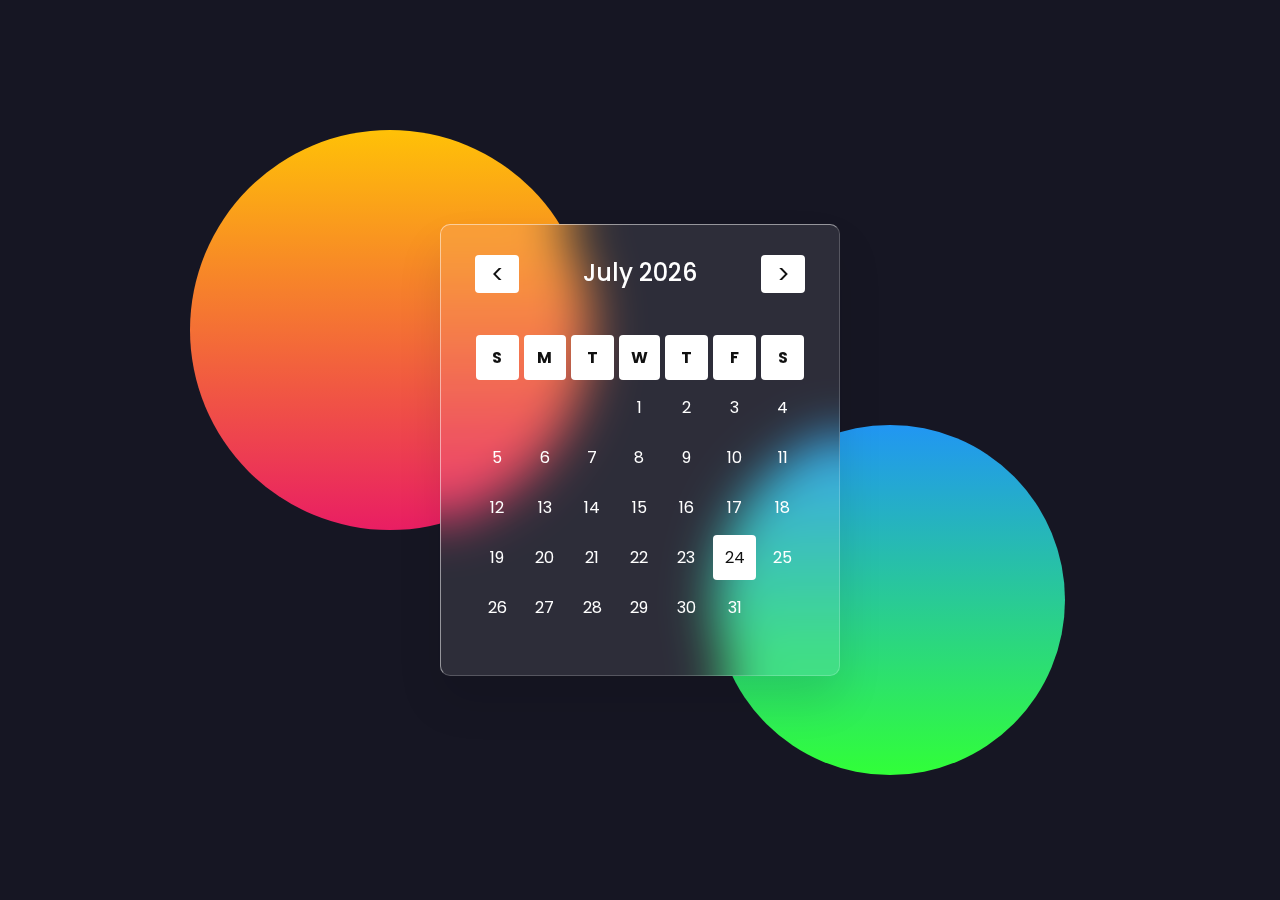
<file: 3-Glassmorphism_calendar/index.html>
<!doctype html>
<html lang="en">
<head>
    <meta charset="UTF-8">
    <meta name="viewport"
          content="width=device-width, user-scalable=no, initial-scale=1.0, maximum-scale=1.0, minimum-scale=1.0">
    <meta http-equiv="X-UA-Compatible" content="ie=edge">
    <link rel="stylesheet" href="css/dycalendar.min.css">
    <link rel="stylesheet" href="css/style.css">
    <title>Glassmorphism Calendar</title>
</head>
<body>
<section>
    <div class="box">
        <div class="container">
            <div id="dyCalendar"></div>
        </div>
    </div>
</section>

<script src="js/dycalendar.min.js"></script>
<script src="js/main.js"></script>
</body>
</html>
</file>
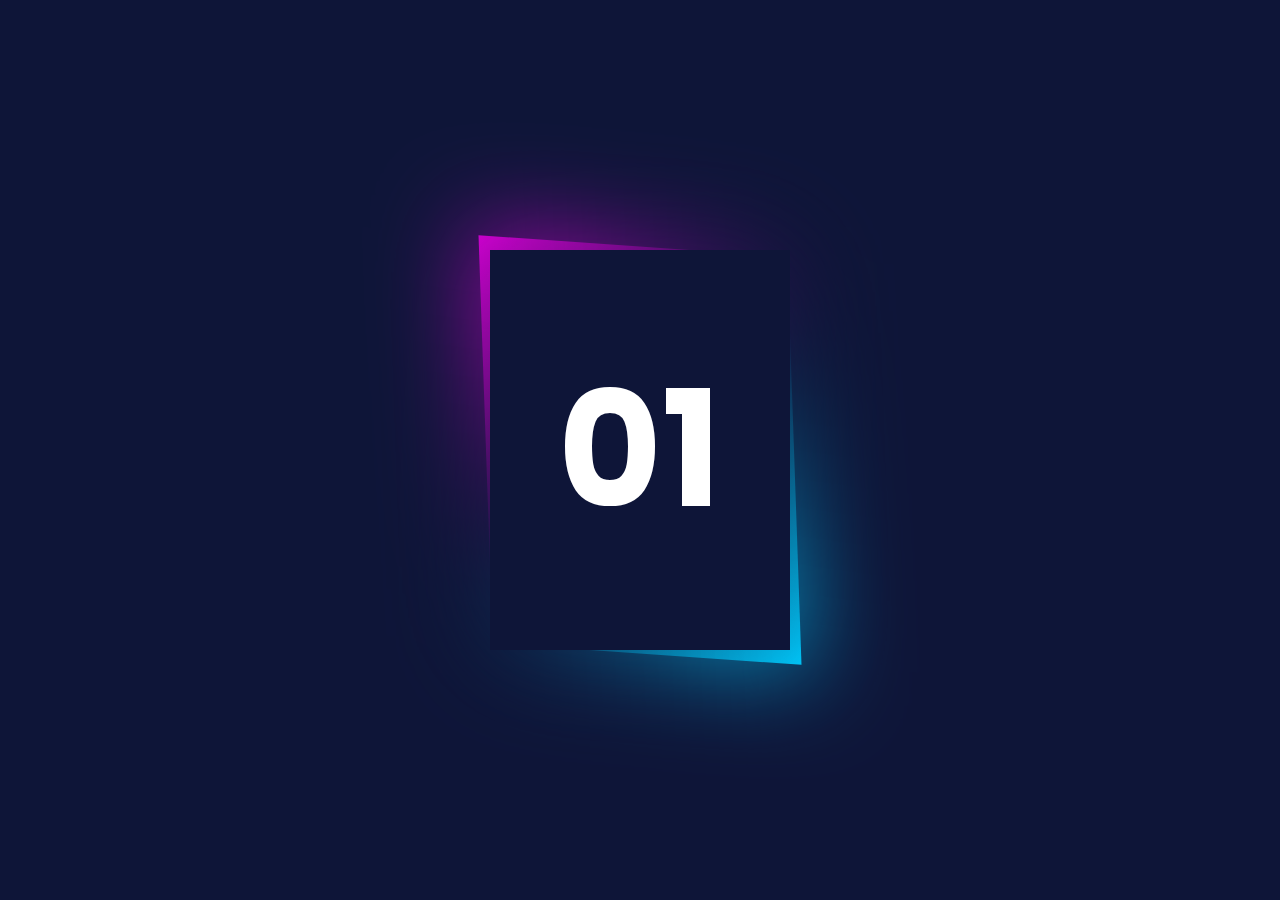
<file: 4-Neon_card/index.html>
<!doctype html>
<html lang="en">
<head>
    <meta charset="UTF-8">
    <meta name="viewport"
          content="width=device-width, user-scalable=no, initial-scale=1.0, maximum-scale=1.0, minimum-scale=1.0">
    <meta http-equiv="X-UA-Compatible" content="ie=edge">
    <link rel="stylesheet" href="./style.css">
    <title>Neon Card</title>
</head>
<body>
<div class="box">
    <span></span>
    <h2>01</h2>
</div>
</body>
</html>
</file>
<file: 3-Glassmorphism_calendar/css/style.css>
@import url('https://fonts.googleapis.com/css2?family=Poppins:wght@200;300;400;500;600;700;800;900&display=swap');

* {
    margin: 0;
    padding: 0;
    box-sizing: border-box;
    font-family: "Poppins", sans-serif;
}

section {
    position: relative;
    display: flex;
    justify-content: center;
    align-items: center;
    min-height: 100vh;
    background: #161623;
    overflow: hidden;
}

section:before {
    content: '';
    position: absolute;
    width: 400px;
    height: 400px;
    background: linear-gradient(#ffc107, #e91e63);
    border-radius: 50%;
    transform: translate(-250px, -120px);
}

section:after {
    content: '';
    position: absolute;
    width: 350px;
    height: 350px;
    background: linear-gradient(#2196f3, #31ff38);
    border-radius: 50%;
    transform: translate(250px, 150px);
}

.box {
    position: relative;
    z-index: 1000;
}

.container {
    position: relative;
    width: 400px;
    min-height: 400px;
    background: rgba(255, 255, 255, .1);
    box-shadow: 0 25px 45px rgba(0, 0, 0, .1);
    border: 1px solid rgba(255, 255, 255, .5);
    border-right: 1px solid rgba(255, 255, 255, .2);
    border-bottom: 1px solid rgba(255, 255, 255, .2);
    backdrop-filter: blur(25px);
    border-radius: 10px;
    display: flex;
    justify-content: center;
    align-items: center;
}

#dyCalendar {
    width: 100%;
    padding: 20px;
}

#dyCalendar table {
    width: 100%;
    margin-top: 40px;
    border-spacing: 5px;
}

#dyCalendar table td {
    color: #fff;
    padding: 10px;
    cursor: pointer;
    border-radius: 4px;
}

#dyCalendar table tr:nth-child(1) td {
    background: #fff;
    color: #111;
    border-radius: 4px;
    font-weight: bold;
}

.dycalendar-month-container .dycalendar-target-date,
.dycalendar-month-container .dycalendar-today-date,
#dyCalendar table td:hover {
    background: #fff;
    color: #111 !important;
}

.dycalendar-month-container .dycalendar-header .dycalendar-prev-next-btn {
    background: #fff;
    color: #111;
    width: 44px;
    height: 38px;
    border-radius: 4px;
    display: flex;
    justify-content: center;
    align-items: center;
    font-size: 24px;
    margin: 0 4px;
}

.dycalendar-month-container .dycalendar-span-month-year {
    color: #fff;
    font-size: 1.5em;
    font-weight: 500;
}
</file>
<file: 4-Neon_card/style.css>
@import url('https://fonts.googleapis.com/css2?family=Poppins:wght@200;300;400;500;600;700;800;900&display=swap');

* {
    margin: 0;
    padding: 0;
    box-sizing: border-box;
    font-family: "Poppins", sans-serif;
}

body {
    background: #0e1538;
    display: flex;
    justify-content: center;
    align-items: center;
    min-height: 100vh;
}

.box {
    position: relative;
    width: 300px;
    height: 400px;
    background: #fff;
    display: flex;
    justify-content: center;
    align-items: center;
}

.box:before {
    content: '';
    position: absolute;
    top: -4px;
    left: -4px;
    right: -4px;
    bottom: -4px;
    background: linear-gradient(315deg, #00ccff, #0e1538, #d400d4);
    transform: skewX(2deg) skewY(4deg);
}

.box:after {
    content: '';
    position: absolute;
    top: -4px;
    left: -4px;
    right: -4px;
    bottom: -4px;
    background: linear-gradient(315deg, #00ccff, #0e1538, #d400d4);
    transform: skewX(2deg) skewY(4deg);
    filter: blur(50px);
}

.box span {
    position: absolute;
    top: 0;
    left: 0;
    width: 100%;
    height: 100%;
    background: #0e1538;
    z-index: 10;
}

.box h2 {
    position: relative;
    z-index: 11;
    color: #fff;
    font-size: 10em;
}
</file>
<file: 3-Glassmorphism_calendar/css/dycalendar.min.css>
/*!
 * dyCalendar is a JavaScript library for creating Calendar.
 *
 * Author: Yusuf Shakeel
 * https://github.com/yusufshakeel
 *
 * GitHub Link: https://github.com/yusufshakeel/dyCalendarJS
 *
 * MIT license
 * Copyright (c) 2016 Yusuf Shakeel
 *
 * Date: 2014-08-17 sunday
 */.dycalendar-container{display:inline-block;border:1px solid #eee}.dycalendar-container.round-edge{border-radius:5%;-o-border-radius:5%;-moz-border-radius:5%;-webkit-border-radius:5%}.dycalendar-day-container{padding:10px;text-align:center;font-family:Arial}.dycalendar-day-container div{padding:0;margin-bottom:10px}.dycalendar-day-container .dycalendar-span-day{font-size:110%}.dycalendar-day-container .dycalendar-span-date{font-size:250%}.dycalendar-day-container .dycalendar-span-month-year{font-size:90%}.dycalendar-month-container{padding:10px;text-align:center;font-family:Arial}.dycalendar-month-container div{padding:0;margin-bottom:10px}.dycalendar-month-container .dycalendar-header{position:relative}.dycalendar-month-container .dycalendar-header .dycalendar-prev-next-btn{position:absolute;top:0;cursor:pointer}.dycalendar-month-container .dycalendar-header .dycalendar-prev-next-btn.prev-btn{left:0}.dycalendar-month-container .dycalendar-header .dycalendar-prev-next-btn.next-btn{right:0}.dycalendar-month-container .dycalendar-span-month-year{margin:5px;cursor:pointer}.dycalendar-month-container .dycalendar-body table tr td{padding:5px}.dycalendar-month-container .dycalendar-target-date,.dycalendar-month-container .dycalendar-today-date{background-color:#111;color:#fff;border-radius:2px}.dycalendar-container.gradient{background:#fff;background:linear-gradient(#fff,#d3d3d3);background:-o-linear-gradient(#fff,#d3d3d3);background:-moz-linear-gradient(#fff,#d3d3d3);background:-webkit-linear-gradient(#fff,#d3d3d3)}.dycalendar-container.skin-black{color:#fff;background-color:#111;border:0}.dycalendar-container.skin-black.gradient{background:#111;background:linear-gradient(#555,#111);background:-o-linear-gradient(#555,#111);background:-moz-linear-gradient(#555,#111);background:-webkit-linear-gradient(#555,#111)}.dycalendar-container.skin-black .dycalendar-target-date,.dycalendar-container.skin-black .dycalendar-today-date{background-color:#fff;color:#111;border-radius:2px}.dycalendar-container.skin-blue{color:#fff;background-color:#3c99d3;border:0}.dycalendar-container.skin-blue.gradient{background:#3c99d3;background:linear-gradient(#5ebbf5,#3c99d3);background:-o-linear-gradient(#5ebbf5,#3c99d3);background:-moz-linear-gradient(#5ebbf5,#3c99d3);background:-webkit-linear-gradient(#5ebbf5,#3c99d3)}.dycalendar-container.skin-blue .dycalendar-target-date,.dycalendar-container.skin-blue .dycalendar-today-date{background-color:#fff;color:#3c99d3;border-radius:2px}.dycalendar-container.skin-green{color:#fff;background-color:#2bb063;border:0}.dycalendar-container.skin-green.gradient{background:#2bb063;background:linear-gradient(#3dd175,#2bb063);background:-o-linear-gradient(#3dd175,#2bb063);background:-moz-linear-gradient(#3dd175,#2bb063);background:-webkit-linear-gradient(#3dd175,#2bb063)}.dycalendar-container.skin-green .dycalendar-target-date,.dycalendar-container.skin-green .dycalendar-today-date{background-color:#fff;color:#2bb063;border-radius:2px}.dycalendar-container.skin-purple{color:#fff;background-color:#975ea4;border:0}.dycalendar-container.skin-purple.gradient{background:#975ea4;background:linear-gradient(#ca82d7,#975ea4);background:-o-linear-gradient(#ca82d7,#975ea4);background:-moz-linear-gradient(#ca82d7,#975ea4);background:-webkit-linear-gradient(#ca82d7,#975ea4)}.dycalendar-container.skin-purple .dycalendar-target-date,.dycalendar-container.skin-purple .dycalendar-today-date{background-color:#fff;color:#975ea4;border-radius:2px}.dycalendar-container.skin-red{color:#fff;background-color:#e94d40;border:0}.dycalendar-container.skin-red.gradient{background:#e94d40;background:linear-gradient(#fb6f62,#e94d40);background:-o-linear-gradient(#fb6f62,#e94d40);background:-moz-linear-gradient(#fb6f62,#e94d40);background:-webkit-linear-gradient(#fb6f62,#e94d40)}.dycalendar-container.skin-red .dycalendar-target-date,.dycalendar-container.skin-red .dycalendar-today-date{background-color:#fff;color:#e94d40;border-radius:2px}.dycalendar-container.skin-spacegray{color:#fff;background-color:#343d46;border:0}.dycalendar-container.skin-spacegray.gradient{background:#343d46;background:linear-gradient(#454e57,#343d46);background:-o-linear-gradient(#454e57,#343d46);background:-moz-linear-gradient(#454e57,#343d46);background:-webkit-linear-gradient(#454e57,#343d46)}.dycalendar-container.skin-spacegray .dycalendar-target-date,.dycalendar-container.skin-spacegray .dycalendar-today-date{background-color:#fff;color:#343d46;border-radius:2px}.dycalendar-container.shadow-default{-o-box-shadow:0 4px 4px 0 rgba(50,50,50,.4);-moz-box-shadow:0 4px 4px 0 rgba(50,50,50,.4);-webkit-box-shadow:0 4px 4px 0 rgba(50,50,50,.4);box-shadow:0 4px 4px 0 rgba(50,50,50,.4)}.dycalendar-container.shadow-black{-o-box-shadow:0 4px 4px 0 rgba(0,0,0,.4);-moz-box-shadow:0 4px 4px 0 rgba(0,0,0,.4);-webkit-box-shadow:0 4px 4px 0 rgba(0,0,0,.4);box-shadow:0 4px 4px 0 rgba(0,0,0,.4)}.dycalendar-container.shadow-blue{-o-box-shadow:0 4px 4px 0 rgba(60,153,211,.4);-moz-box-shadow:0 4px 4px 0 rgba(60,153,211,.4);-webkit-box-shadow:0 4px 4px 0 rgba(60,153,211,.4);box-shadow:0 4px 4px 0 rgba(60,153,211,.4)}.dycalendar-container.shadow-green{-o-box-shadow:0 4px 4px 0 rgba(43,176,99,.4);-moz-box-shadow:0 4px 4px 0 rgba(43,176,99,.4);-webkit-box-shadow:0 4px 4px 0 rgba(43,176,99,.4);box-shadow:0 4px 4px 0 rgba(43,176,99,.4)}.dycalendar-container.shadow-purple{-o-box-shadow:0 4px 4px 0 rgba(151,94,164,.4);-moz-box-shadow:0 4px 4px 0 rgba(151,94,164,.4);-webkit-box-shadow:0 4px 4px 0 rgba(151,94,164,.4);box-shadow:0 4px 4px 0 rgba(151,94,164,.4)}.dycalendar-container.shadow-red{-o-box-shadow:0 4px 4px 0 rgba(233,77,64,.4);-moz-box-shadow:0 4px 4px 0 rgba(233,77,64,.4);-webkit-box-shadow:0 4px 4px 0 rgba(233,77,64,.4);box-shadow:0 4px 4px 0 rgba(233,77,64,.4)}.dycalendar-container.shadow-spacegray{-o-box-shadow:0 4px 4px 0 rgba(52,61,70,1);-moz-box-shadow:0 4px 4px 0 rgba(52,61,70,1);-webkit-box-shadow:0 4px 4px 0 rgba(52,61,70,1);box-shadow:0 4px 4px 0 rgba(52,61,70,1)}
</file>
